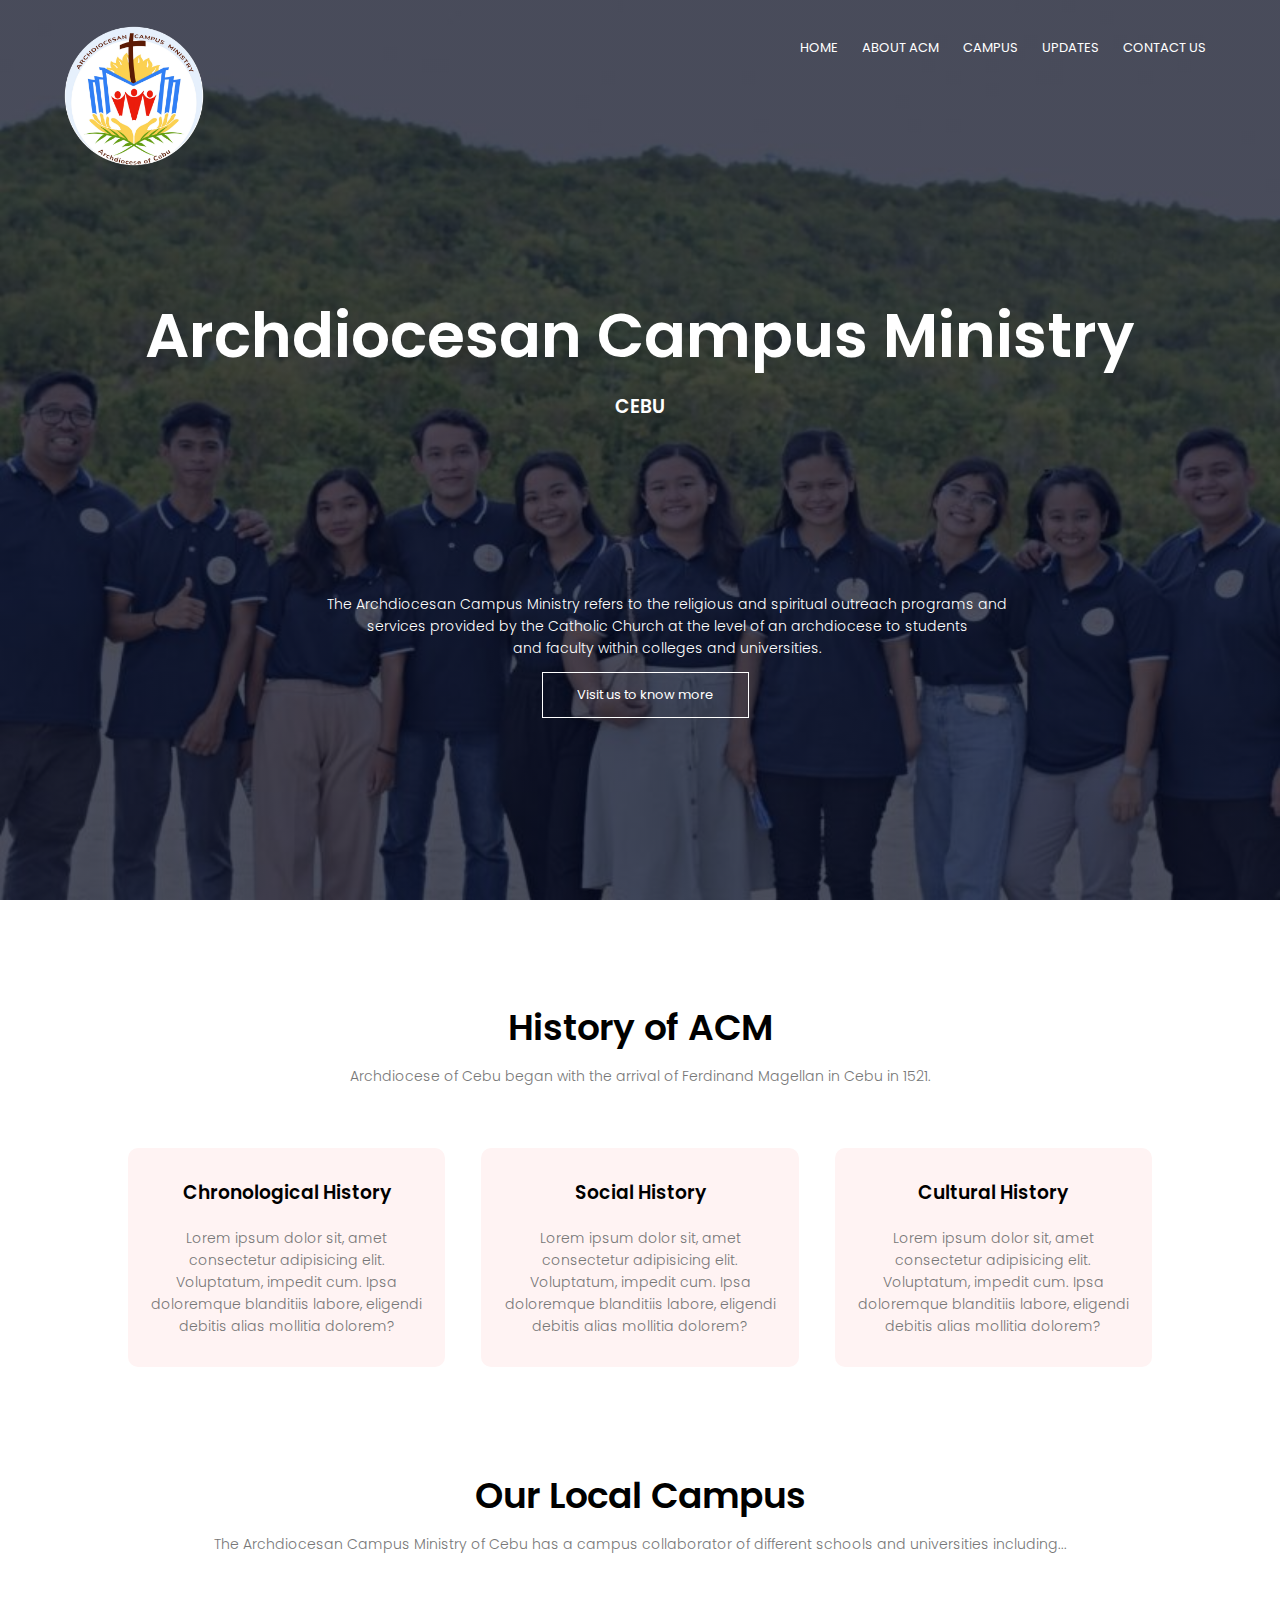
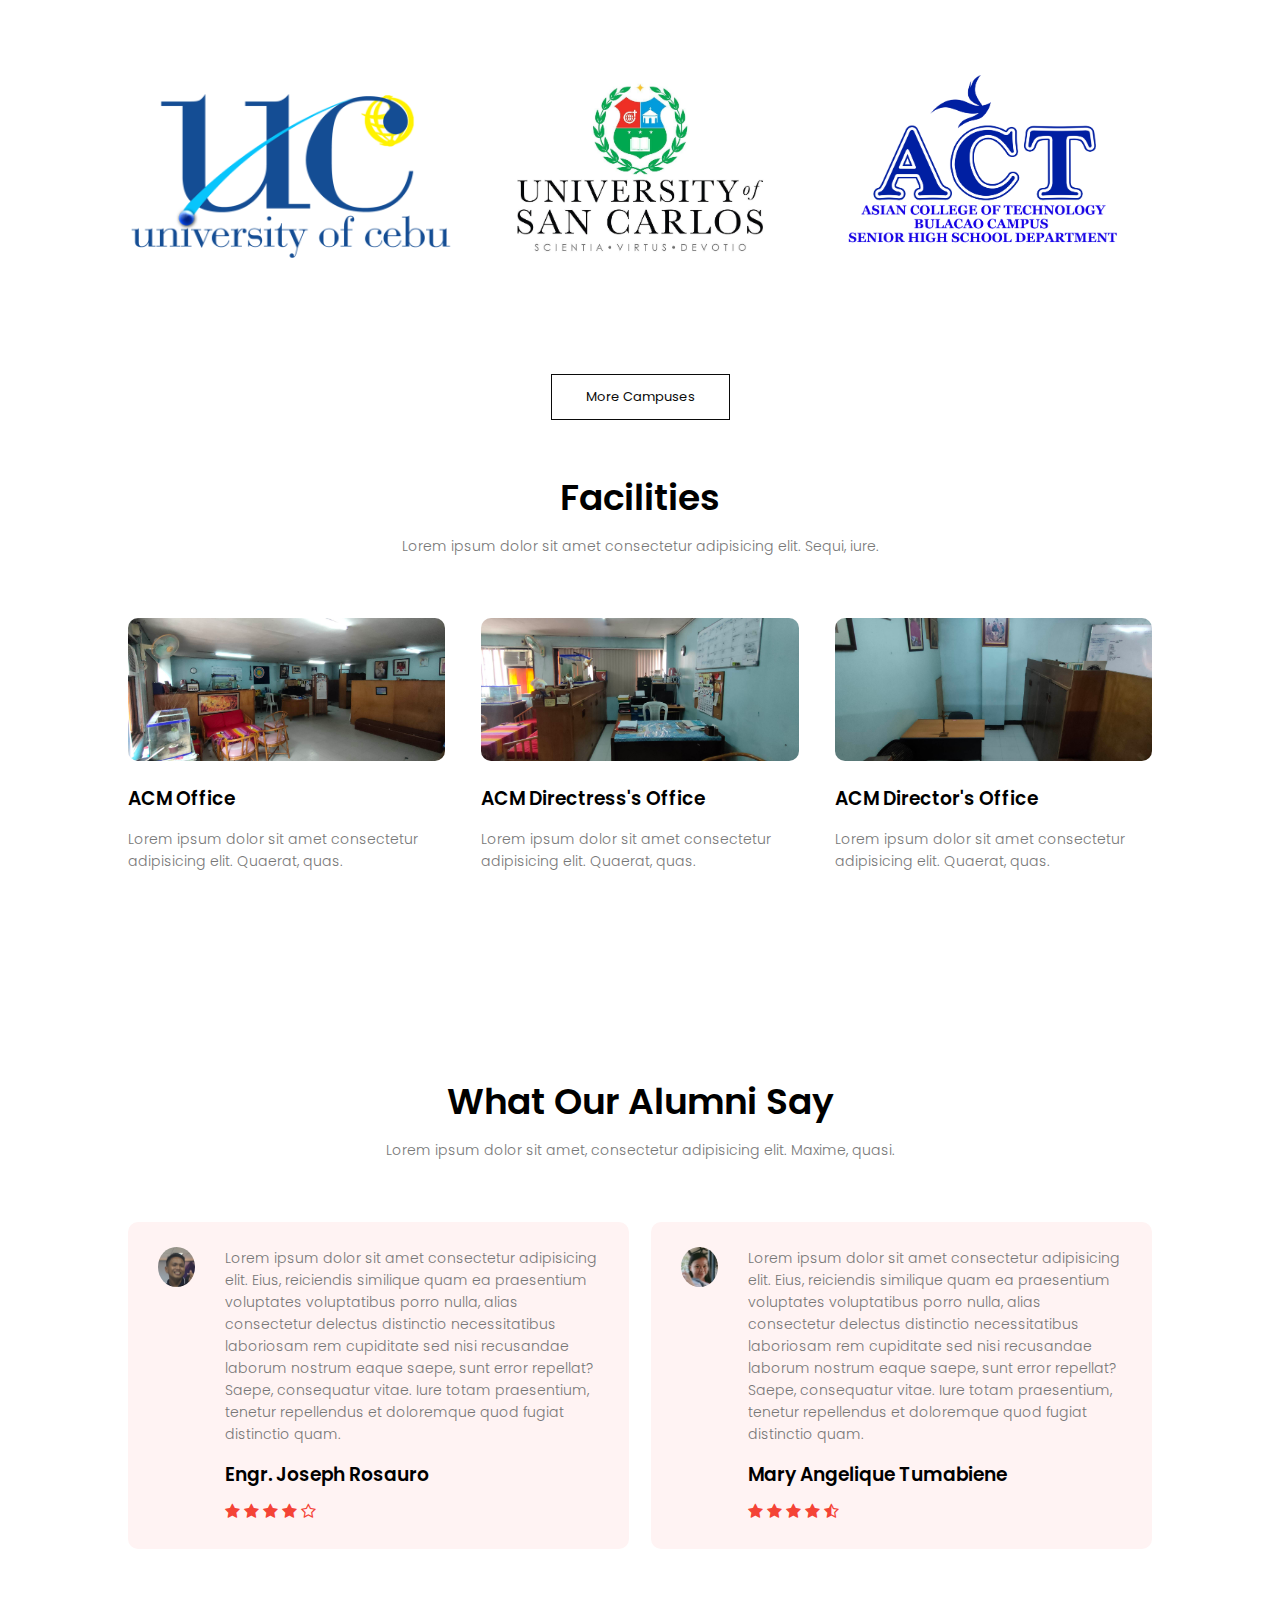
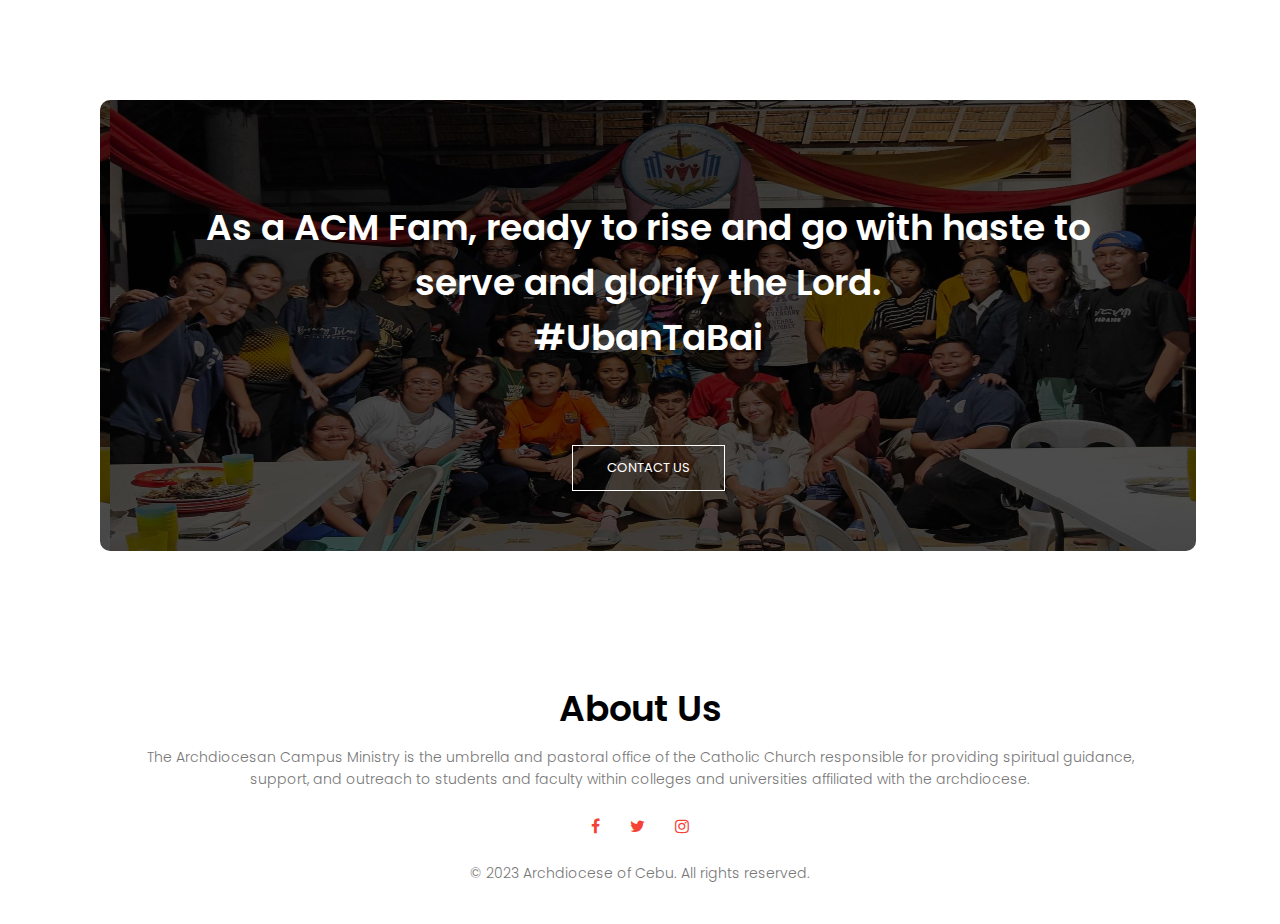
<file: index.html>
<!DOCTYPE html>
<html lang="en">
<head>
    <link rel="icon" href="images/s1.png" type="image/x-icon">
    <meta name="viewport" content="width=device-width, initial-scale=1.0">
    <title>Archdiocesan Campus Ministry</title>
    <link rel="stylesheet" href="style.css">
    <link rel="preconnect" href="https://fonts.gstatic.com">
    <link href="https://fonts.googleapis.com/css2?family=Poppins:wght@100;200;300;400;600;700&display=swap" rel="stylesheet">
    <link rel="stylesheet" href="https://stackpath.bootstrapcdn.com/font-awesome/4.7.0/css/font-awesome.min.css">
    <link rel="stylesheet" type="text/css" href="style.css">
</head>
<body>
    <section class="header">
       <nav>
        <a href="index.html"><img src="images/s1.png"></a>
        <div class="nav-links" id="navLinks">
            <i class="fa fa-times" onclick="hideMenu()"></i>
            <ul>
                <li><a href="index.html">HOME</a></li>
                <li><a href="about.html">ABOUT ACM</a></li>
                <li><a href="campus.html">CAMPUS</a></li>
                <li><a href="updates.html">UPDATES</a></li>
                <li><a href="contact.html">CONTACT US</a></li>
            </ul>
        </div>
        <i class="fa fa-bars" onclick="showMenu()"></i>
       </nav>
       <div class="text-box">
        <h1>Archdiocesan Campus Ministry</h1>
        <h3>CEBU</h3>
        <p>The Archdiocesan Campus Ministry refers to the religious and spiritual outreach programs and<br> services provided by the Catholic Church at the level of an archdiocese to students<br> and faculty within colleges and universities.</p>
        <a href="" class="hero-btn">Visit us to know more</a>
       </div>
    </section>
    <section class="history">
        <h1>History of ACM</h1>
        <p>Archdiocese of Cebu began with the arrival of Ferdinand Magellan in Cebu in 1521.</p>
        <div class="row">
            <div class="history-col">
                <h3>Chronological History</h3>
                <p>Lorem ipsum dolor sit, amet consectetur adipisicing elit. Voluptatum, impedit cum. Ipsa doloremque blanditiis labore, eligendi debitis alias mollitia dolorem?</p>
            </div>
            <div class="history-col">
                <h3>Social History</h3>
                <p>Lorem ipsum dolor sit, amet consectetur adipisicing elit. Voluptatum, impedit cum. Ipsa doloremque blanditiis labore, eligendi debitis alias mollitia dolorem?</p>
            </div>
            <div class="history-col">
                <h3>Cultural History</h3>
                <p>Lorem ipsum dolor sit, amet consectetur adipisicing elit. Voluptatum, impedit cum. Ipsa doloremque blanditiis labore, eligendi debitis alias mollitia dolorem?</p>
            </div>
        </div>
    </section>
    <section class="campus">
        <h1>Our Local Campus</h1>
        <p>The Archdiocesan Campus Ministry of Cebu has a campus collaborator    of different schools and universities including...</p>
        <div class="row">
            <div class="campus-col">
                <img src="images/s3.png">
                <div class="layer">
                    <h3>UC-Main</h3>
                </div>
            </div> 
            <div class="campus-col">
                <img src="images/s4.jpg">
                <div class="layer">
                    <h3>USC-Main</h3>
                </div>
            </div> 
            <div class="campus-col">
                <img src="images/s15.png">
                <div class="layer">
                    <h3>ACT-Bulacao</h3>
                </div>
            </div> 
        </div>
        <a href="" class="hero-btn2">More Campuses</a>
    </section>
    <selection>
    </selection>
    <section class="blog">
        <h1>Facilities</h1>
        <p>Lorem ipsum dolor sit amet consectetur adipisicing elit. Sequi, iure.</p>
    <div class="row">
        <div class="blog-col">
            <img src="images/s9.jpg">
            <h3>ACM Office</h3>
            <p>Lorem ipsum dolor sit amet consectetur adipisicing elit. Quaerat, quas.</p>
        </div>
        <div class="blog-col">
            <img src="images/s10.jpg">
            <h3>ACM Directress's Office</h3>
            <p>Lorem ipsum dolor sit amet consectetur adipisicing elit. Quaerat, quas.</p>
        </div>
        <div class="blog-col">
            <img src="images/s11.jpg">
            <h3>ACM Director's Office</h3>
            <p>Lorem ipsum dolor sit amet consectetur adipisicing elit. Quaerat, quas.</p>
        </div>
    </div>
    </section>
    <section class="testimonials">
        <h1>What Our Alumni Say</h1>
        <p>Lorem ipsum dolor sit amet, consectetur adipisicing elit. Maxime, quasi.</p>
        <div class="row">
            <div class="testimonial-col">
                <img src="images/s12.png">
                <div>
                    <p>Lorem ipsum dolor sit amet consectetur adipisicing elit. Eius, reiciendis similique quam ea praesentium voluptates voluptatibus porro nulla, alias consectetur delectus distinctio necessitatibus laboriosam rem cupiditate sed nisi recusandae laborum nostrum eaque saepe, sunt error repellat? Saepe, consequatur vitae. Iure totam praesentium, tenetur repellendus et doloremque quod fugiat distinctio quam.</p>
                    <h3>Engr. Joseph Rosauro</h3>
                    <i class="fa fa-star"></i>
                    <i class="fa fa-star"></i>
                    <i class="fa fa-star"></i>
                    <i class="fa fa-star"></i>
                    <i class="fa fa-star-o"></i>
                </div>
            </div>
            <div class="testimonial-col">
                <img src="images/s13.png">
                <div>
                    <p>Lorem ipsum dolor sit amet consectetur adipisicing elit. Eius, reiciendis similique quam ea praesentium voluptates voluptatibus porro nulla, alias consectetur delectus distinctio necessitatibus laboriosam rem cupiditate sed nisi recusandae laborum nostrum eaque saepe, sunt error repellat? Saepe, consequatur vitae. Iure totam praesentium, tenetur repellendus et doloremque quod fugiat distinctio quam.</p>
                    <h3>Mary Angelique Tumabiene</h3>
                    <i class="fa fa-star"></i>
                    <i class="fa fa-star"></i>
                    <i class="fa fa-star"></i>
                    <i class="fa fa-star"></i>
                    <i class="fa fa-star-half-o"></i>
                </div>
            </div>
        </div>
    </section>
    <section class="cta">
        <h1>As a ACM Fam, ready to rise and go with haste to<br> serve and glorify the Lord.<br> #UbanTaBai</h1>
        <a href="" class="hero-btn3">CONTACT US</a>
    </section>
    <section class="footer">
        <h1>About Us</h1>
        <p>The Archdiocesan Campus Ministry is the umbrella and pastoral office of the Catholic Church responsible for providing spiritual guidance,<br> support, and outreach to students and faculty within colleges and universities affiliated with the archdiocese.</p>
        <div class="icons">
            <i class="fa fa-facebook"></i>
            <i class="fa fa-twitter"></i>
            <i class="fa fa-instagram"></i>
        </div>
        <p>&copy; 2023 Archdiocese of Cebu. All rights reserved.</p>
    </section>
    <script>
        var navLinks = document.getElementById("navLinks");
        function showMenu(){
            navLinks.style.right = "0";
        }
        function hideMenu(){
            navLinks.style.right = "-200px";
        }
    </script>
    </body>
</html>
</file>
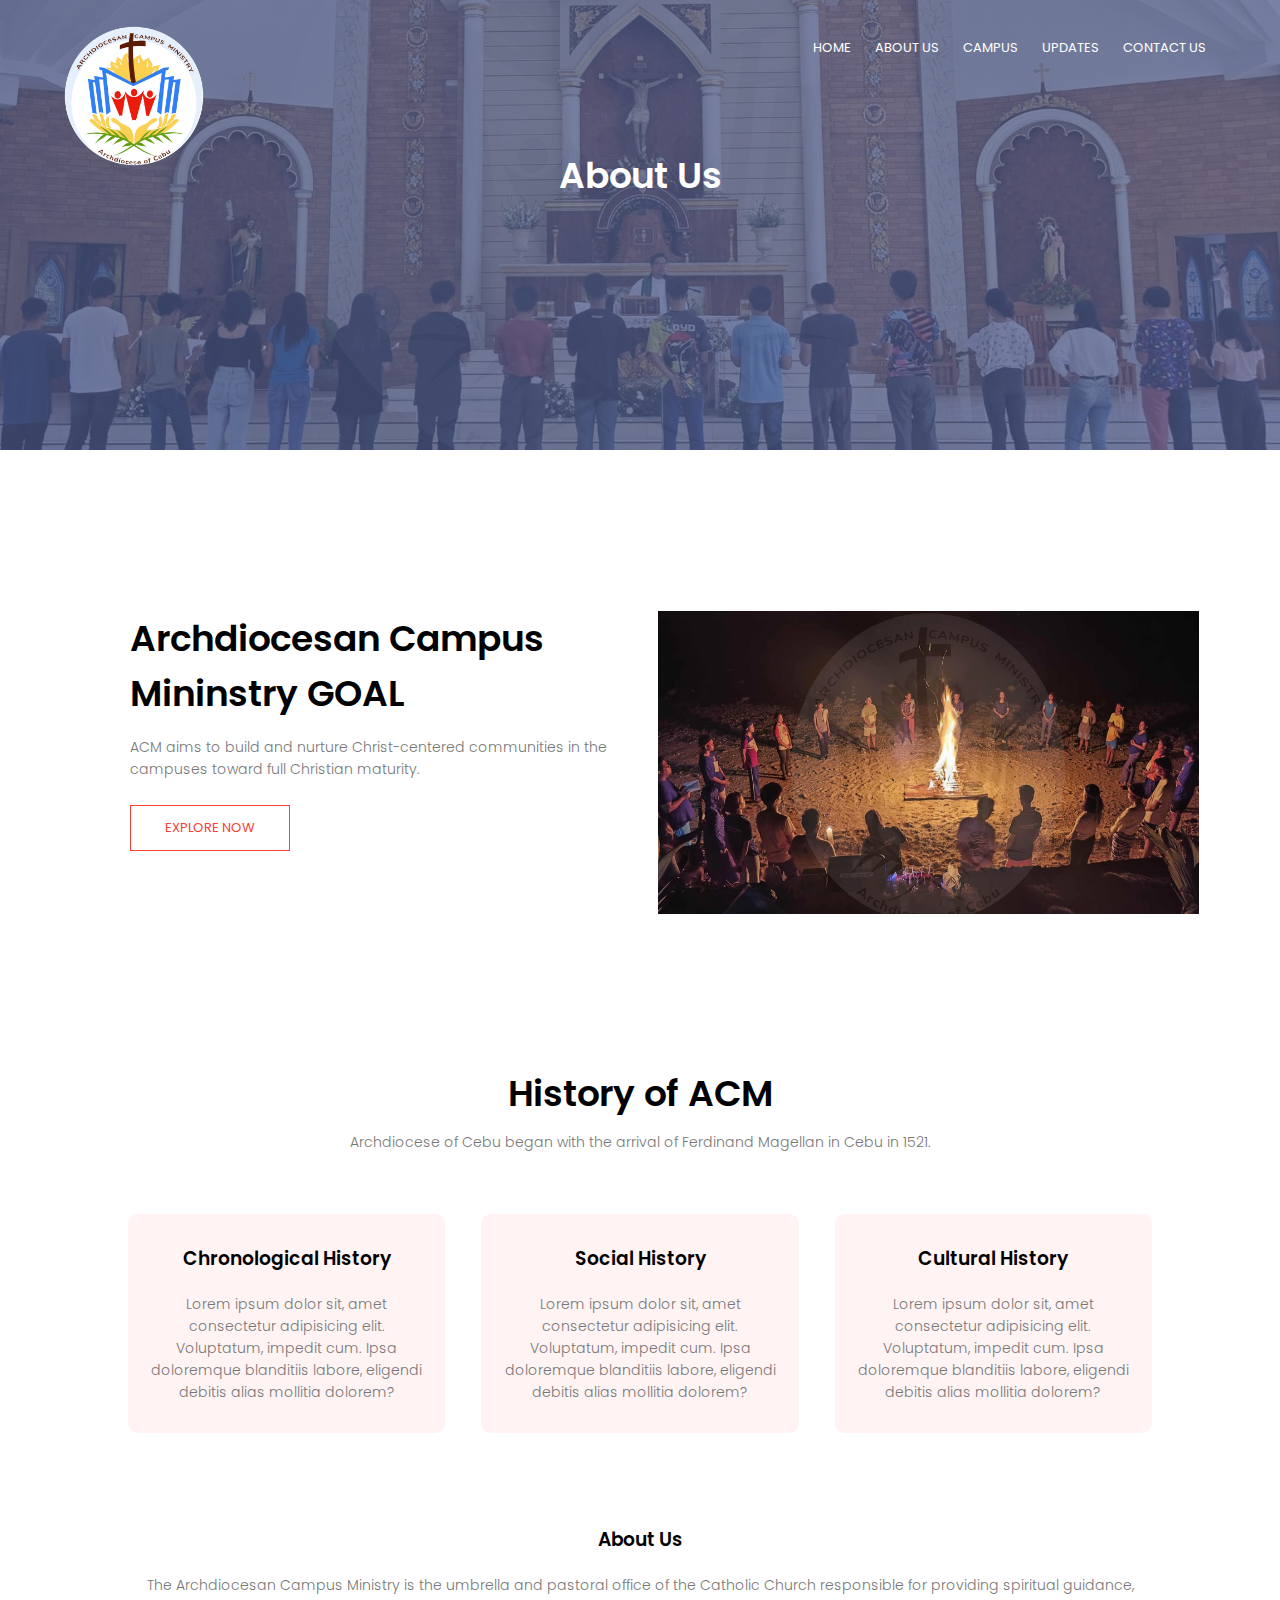
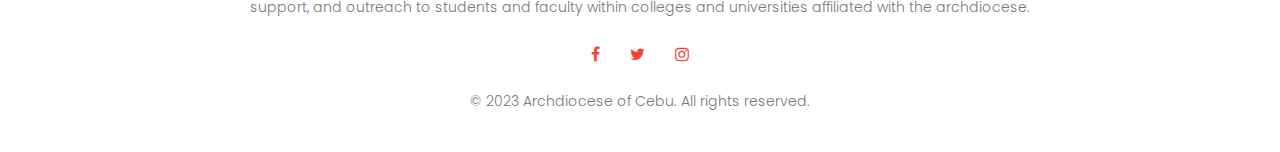
<file: about.html>
<!DOCTYPE html>
<html lang="en">
<head>
    <link rel="icon" href="images/s1.png" type="image/x-icon">
    <meta name="viewport" content="width=device-width, initial-scale=1.0">
    <title>Archdiocesan Campus Ministry</title>
    <link rel="stylesheet" href="style.css">
    <link rel="preconnect" href="https://fonts.gstatic.com">
    <link href="https://fonts.googleapis.com/css2?family=Poppins:wght@100;200;300;400;600;700&display=swap" rel="stylesheet">
    <link rel="stylesheet" href="https://stackpath.bootstrapcdn.com/font-awesome/4.7.0/css/font-awesome.min.css">
    <link rel="stylesheet" type="text/css" href="style.css">
</head>
<body>
    <section class="sub-header">
       <nav>
        <a href="index.html"><img src="images/s1.png"></a>
        <div class="nav-links" id="navLinks">
            <i class="fa fa-times" onclick="hideMenu()"></i>
            <ul>
                <li><a href="index.html">HOME</a></li>
                <li><a href="about.html">ABOUT US</a></li>
                <li><a href="campus.html">CAMPUS</a></li>
                <li><a href="updates.html">UPDATES</a></li>
                <li><a href="contact.html">CONTACT US</a></li>
            </ul>
        </div>
        <i class="fa fa-bars" onclick="showMenu()"></i>
       </nav>
       <h1>About Us</h1>
    </section>
    <!------ About us Content ------>
    <section class="about-us">
        <div class="row">
            <div class="about-col">
                <h1>Archdiocesan Campus Mininstry GOAL</h1>
                <p>ACM aims to build and nurture Christ-centered communities in the campuses toward full Christian maturity.</p>
                <a href="" class="hero-btn4 red-btn">EXPLORE NOW</a>
            </div>
            <div class="about-col">
                <img src="images/s18.jpg">
            </div>
        </div>

    </section>
    <section class="history">
        <h1>History of ACM</h1>
        <p>Archdiocese of Cebu began with the arrival of Ferdinand Magellan in Cebu in 1521.</p>
        <div class="row">
            <div class="history-col">
                <h3>Chronological History</h3>
                <p>Lorem ipsum dolor sit, amet consectetur adipisicing elit. Voluptatum, impedit cum. Ipsa doloremque blanditiis labore, eligendi debitis alias mollitia dolorem?</p>
            </div>
            <div class="history-col">
                <h3>Social History</h3>
                <p>Lorem ipsum dolor sit, amet consectetur adipisicing elit. Voluptatum, impedit cum. Ipsa doloremque blanditiis labore, eligendi debitis alias mollitia dolorem?</p>
            </div>
            <div class="history-col">
                <h3>Cultural History</h3>
                <p>Lorem ipsum dolor sit, amet consectetur adipisicing elit. Voluptatum, impedit cum. Ipsa doloremque blanditiis labore, eligendi debitis alias mollitia dolorem?</p>
            </div>
        </div>
    </section>
    <section class="footer">
        <h3>About Us</h3>
        <p>The Archdiocesan Campus Ministry is the umbrella and pastoral office of the Catholic Church responsible for providing spiritual guidance,<br> support, and outreach to students and faculty within colleges and universities affiliated with the archdiocese.</p>
        <div class="icons">
            <i class="fa fa-facebook"></i>
            <i class="fa fa-twitter"></i>
            <i class="fa fa-instagram"></i>
        </div>
        <p>&copy; 2023 Archdiocese of Cebu. All rights reserved.</p>
    </section>
    <script>
        var navLinks = document.getElementById("navLinks");
        function showMenu(){
            navLinks.style.right = "0";
        }
        function hideMenu(){
            navLinks.style.right = "-200px";
        }
    </script>
    </body>
</html>
</file>
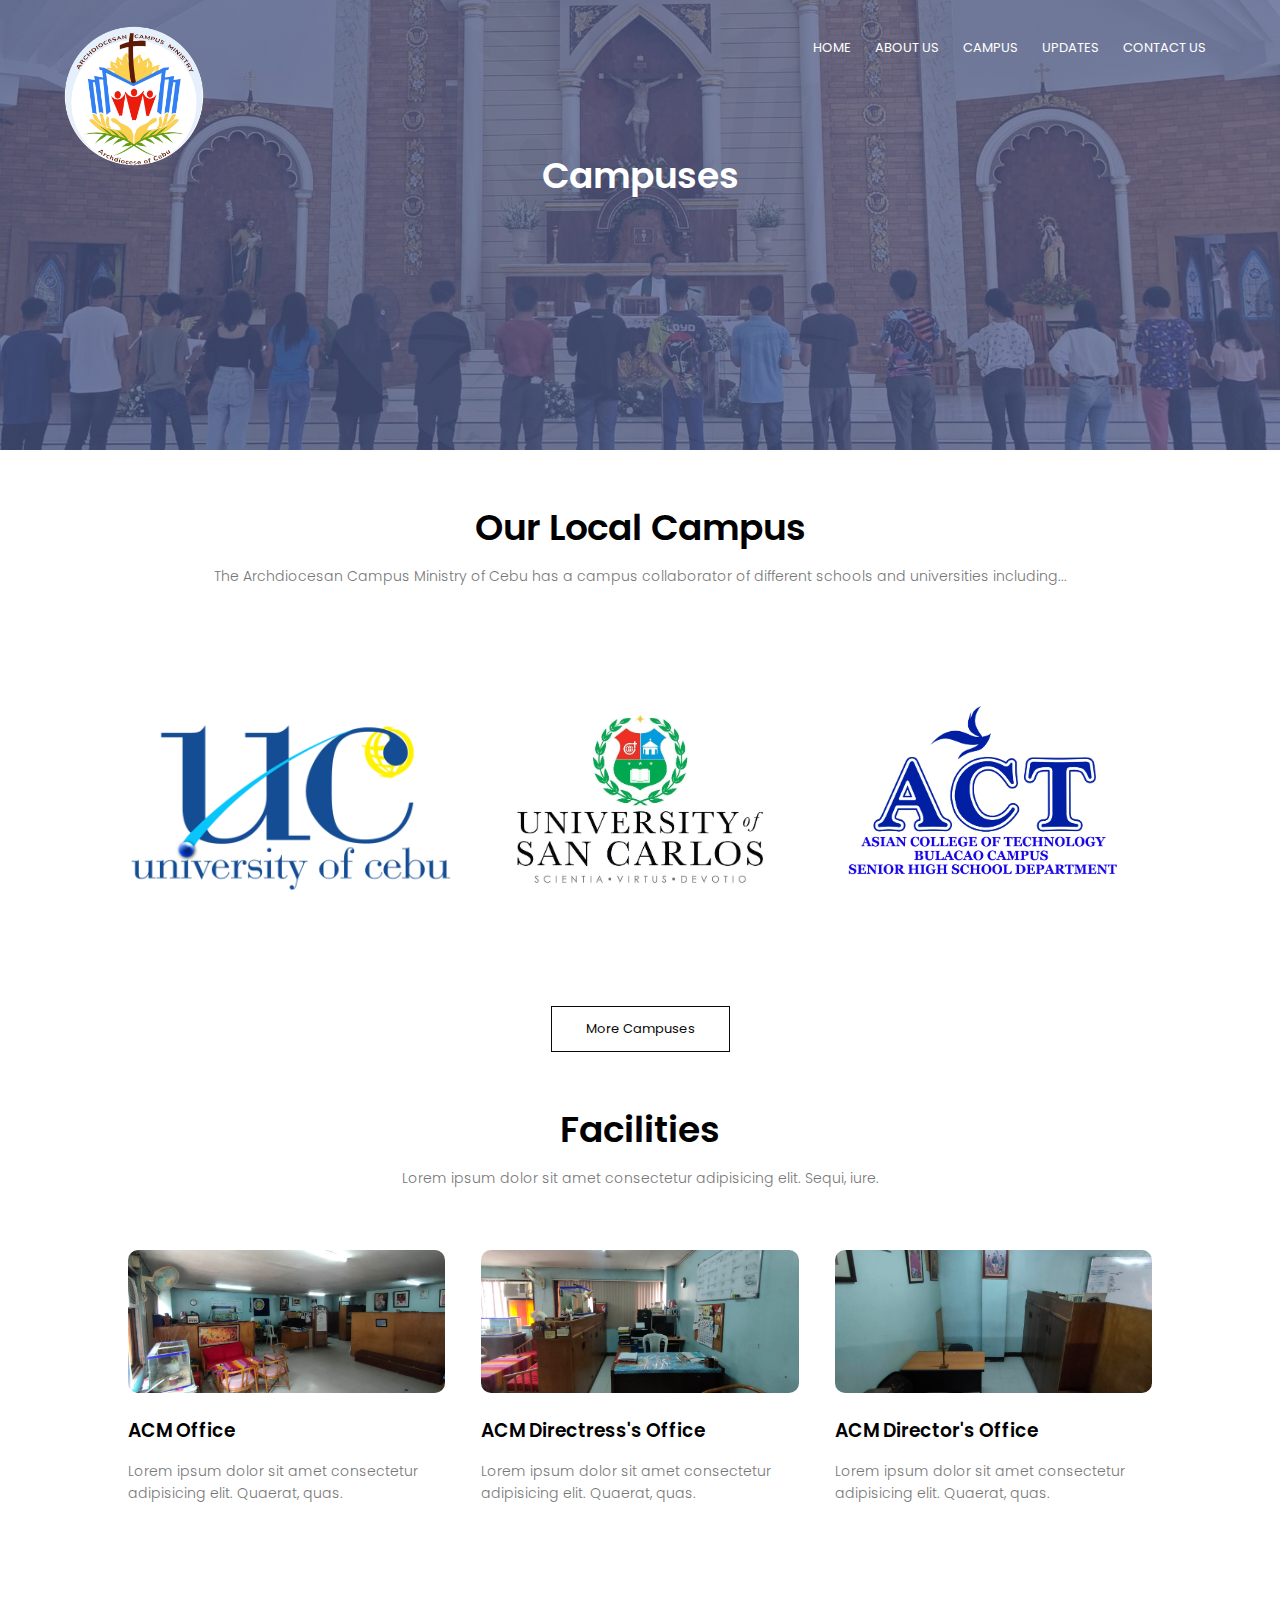
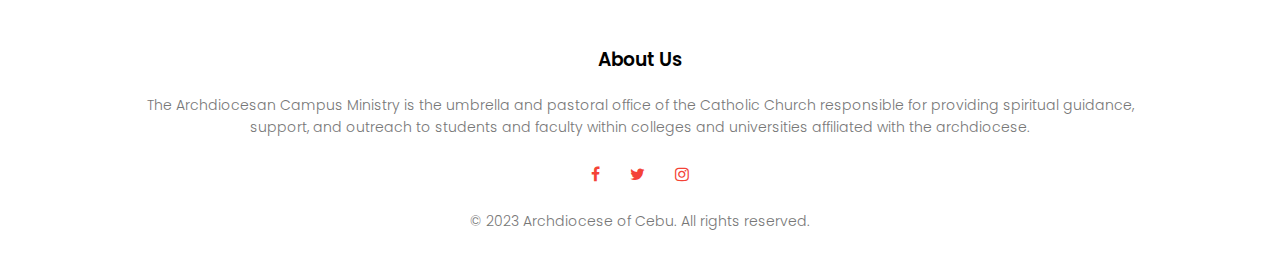
<file: campus.html>
<!DOCTYPE html>
<html lang="en">
<head>
    <link rel="icon" href="images/s1.png" type="image/x-icon">
    <meta name="viewport" content="width=device-width, initial-scale=1.0">
    <title>Archdiocesan Campus Ministry</title>
    <link rel="stylesheet" href="style.css">
    <link rel="preconnect" href="https://fonts.gstatic.com">
    <link href="https://fonts.googleapis.com/css2?family=Poppins:wght@100;200;300;400;600;700&display=swap" rel="stylesheet">
    <link rel="stylesheet" href="https://stackpath.bootstrapcdn.com/font-awesome/4.7.0/css/font-awesome.min.css">
    <link rel="stylesheet" type="text/css" href="style.css">
</head>
<body>
    <section class="sub-header">
       <nav>
        <a href="index.html"><img src="images/s1.png"></a>
        <div class="nav-links" id="navLinks">
            <i class="fa fa-times" onclick="hideMenu()"></i>
            <ul>
                <li><a href="index.html">HOME</a></li>
                <li><a href="about.html">ABOUT US</a></li>
                <li><a href="campus.html">CAMPUS</a></li>
                <li><a href="updates.html">UPDATES</a></li>
                <li><a href="contact.html">CONTACT US</a></li>
            </ul>
        </div>
        <i class="fa fa-bars" onclick="showMenu()"></i>
       </nav>
       <h1>Campuses</h1>
    </section>
    <!------ Campus Content ------>  
    <section class="campus">
        <h1>Our Local Campus</h1>
        <p>The Archdiocesan Campus Ministry of Cebu has a campus collaborator    of different schools and universities including...</p>
        <div class="row">
            <div class="campus-col">
                <img src="images/s3.png">
                <div class="layer">
                    <h3>UC-Main</h3>
                </div>
            </div> 
            <div class="campus-col">
                <img src="images/s4.jpg">
                <div class="layer">
                    <h3>USC-Main</h3>
                </div>
            </div> 
            <div class="campus-col">
                <img src="images/s15.png">
                <div class="layer">
                    <h3>ACT-Bulacao</h3>
                </div>
            </div> 
        </div>
        <a href="" class="hero-btn2">More Campuses</a>
    </section>
    <section class="blog">
        <h1>Facilities</h1>
        <p>Lorem ipsum dolor sit amet consectetur adipisicing elit. Sequi, iure.</p>
    <div class="row">
        <div class="blog-col">
            <img src="images/s9.jpg">
            <h3>ACM Office</h3>
            <p>Lorem ipsum dolor sit amet consectetur adipisicing elit. Quaerat, quas.</p>
        </div>
        <div class="blog-col">
            <img src="images/s10.jpg">
            <h3>ACM Directress's Office</h3>
            <p>Lorem ipsum dolor sit amet consectetur adipisicing elit. Quaerat, quas.</p>
        </div>
        <div class="blog-col">
            <img src="images/s11.jpg">
            <h3>ACM Director's Office</h3>
            <p>Lorem ipsum dolor sit amet consectetur adipisicing elit. Quaerat, quas.</p>
        </div>
    </div>
    </section>
    <!------ footer ------>
    <section class="footer">
        <h3>About Us</h3>
        <p>The Archdiocesan Campus Ministry is the umbrella and pastoral office of the Catholic Church responsible for providing spiritual guidance,<br> support, and outreach to students and faculty within colleges and universities affiliated with the archdiocese.</p>
        <div class="icons">
            <i class="fa fa-facebook"></i>
            <i class="fa fa-twitter"></i>
            <i class="fa fa-instagram"></i>
        </div>
        <p>&copy; 2023 Archdiocese of Cebu. All rights reserved.</p>
    </section>
    <script>
        var navLinks = document.getElementById("navLinks");
        function showMenu(){
            navLinks.style.right = "0";
        }
        function hideMenu(){
            navLinks.style.right = "-200px";
        }
    </script>
    </body>
</html>
</file>
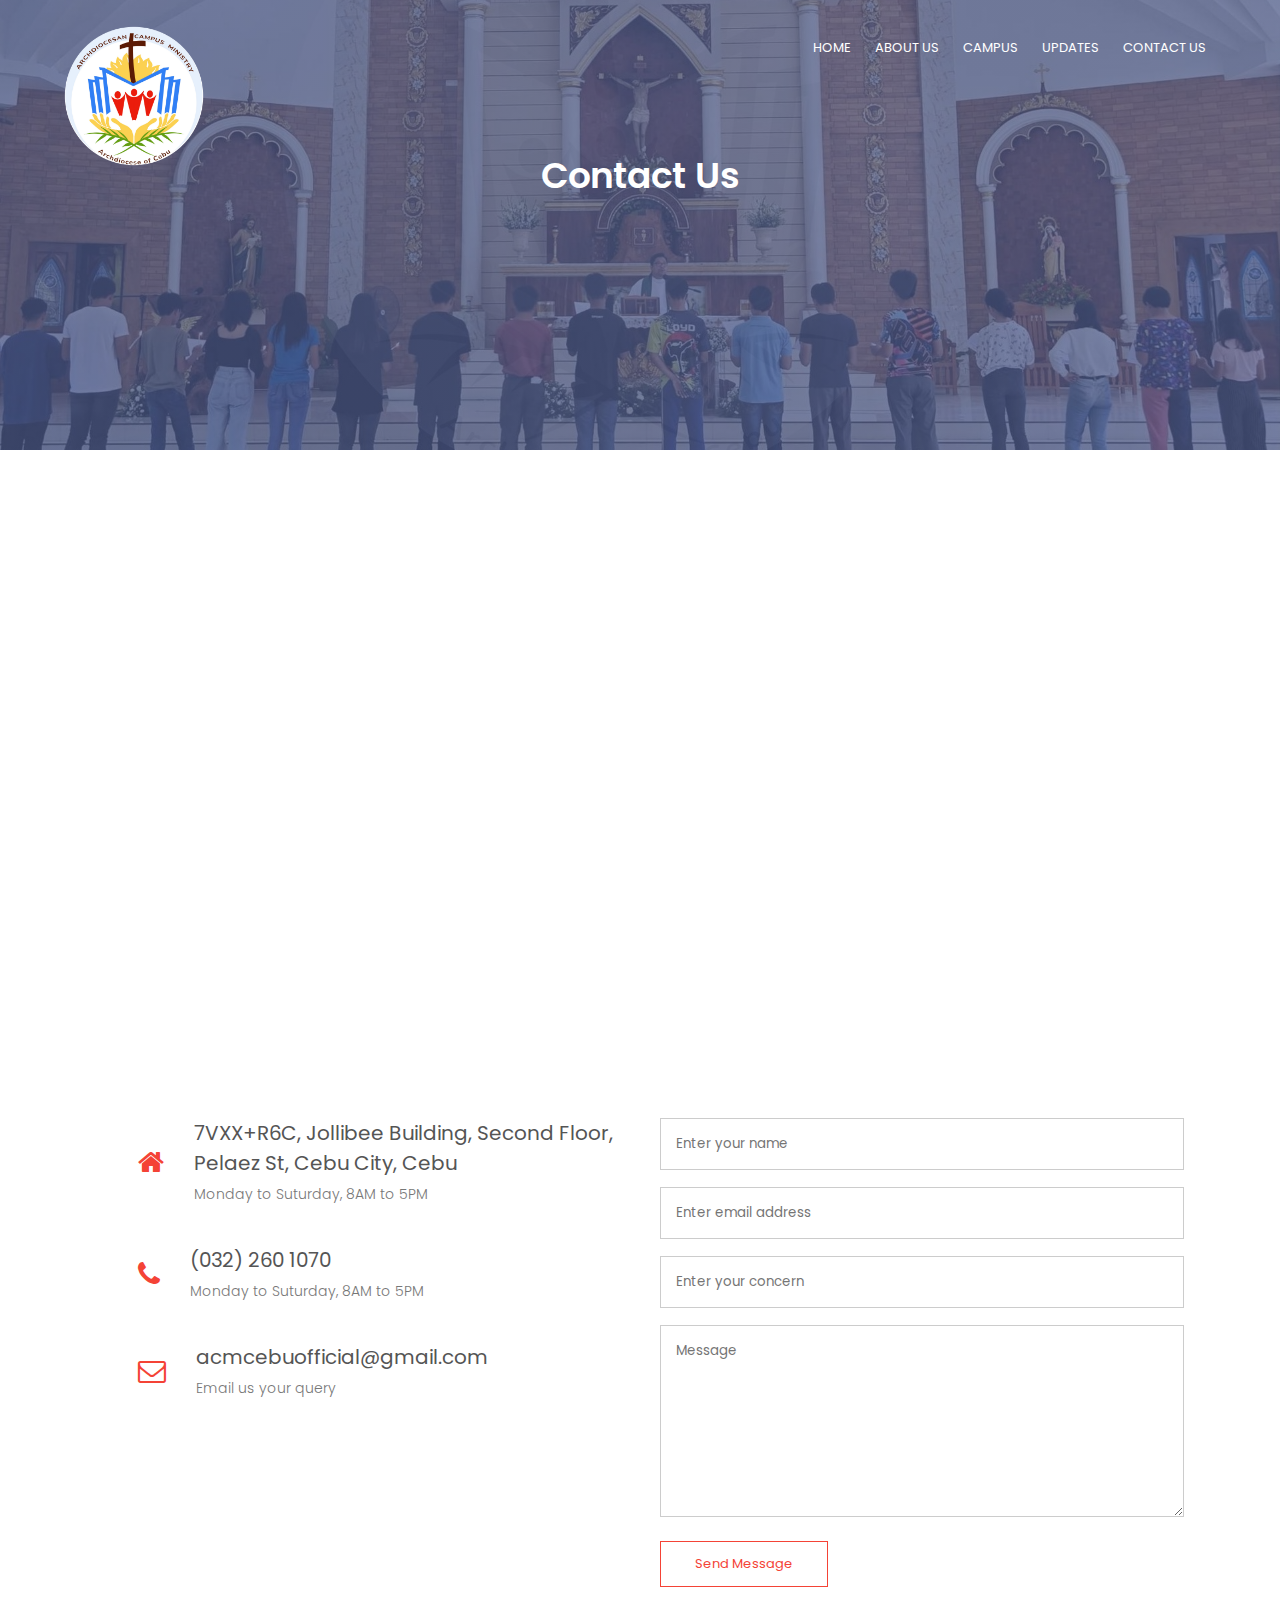
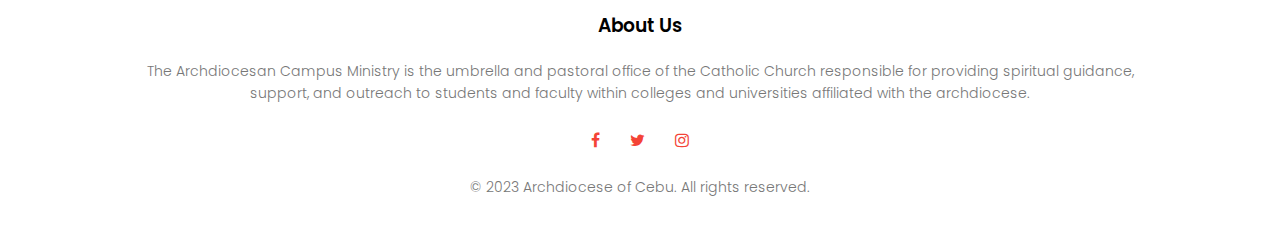
<file: contact.html>
<!DOCTYPE html>
<html lang="en">
<head>
    <link rel="icon" href="images/s1.png" type="image/x-icon">
    <meta name="viewport" content="width=device-width, initial-scale=1.0">
    <title>Archdiocesan Campus Ministry</title>
    <link rel="stylesheet" href="style.css">
    <link rel="preconnect" href="https://fonts.gstatic.com">
    <link href="https://fonts.googleapis.com/css2?family=Poppins:wght@100;200;300;400;600;700&display=swap" rel="stylesheet">
    <link rel="stylesheet" href="https://stackpath.bootstrapcdn.com/font-awesome/4.7.0/css/font-awesome.min.css">
    <link rel="stylesheet" type="text/css" href="style.css">
</head>
<body>
    <section class="sub-header">
       <nav>
        <a href="index.html"><img src="images/s1.png"></a>
        <div class="nav-links" id="navLinks">
            <i class="fa fa-times" onclick="hideMenu()"></i>
            <ul>
                <li><a href="index.html">HOME</a></li>
                <li><a href="about.html">ABOUT US</a></li>
                <li><a href="campus.html">CAMPUS</a></li>
                <li><a href="updates.html">UPDATES</a></li>
                <li><a href="contact.html">CONTACT US</a></li>
            </ul>
        </div>
        <i class="fa fa-bars" onclick="showMenu()"></i>
       </nav>
       <h1>Contact Us</h1>
    </section>
    <!------ contact us Content ------>
    <section class="location">
        <iframe src="https://www.google.com/maps/embed?pb=!1m18!1m12!1m3!1d981.3819953720727!2d123.89686674834708!3d10.29956371745446!2m3!1f0!2f0!3f0!3m2!1i1024!2i768!4f13.1!3m3!1m2!1s0x33a999583efb0941%3A0x114e9260038f9f9!2sArchdiocesan%20Campus%20Ministry!5e0!3m2!1sen!2sph!4v1693545980457!5m2!1sen!2sph" width="600" height="450" style="border:0;" allowfullscreen="" loading="lazy" referrerpolicy="no-referrer-when-downgrade"></iframe>
    </section>
    <section class="contact-us">
        <div class="row">
            <div class="contact-col">
                <div>
                    <i class="fa fa-home"></i>
                    <span>
                        <h5>7VXX+R6C, Jollibee Building, Second Floor, Pelaez St, Cebu City, Cebu</h5>
                        <p>Monday to Suturday, 8AM to 5PM</p>
                    </span>
                </div>
                <div>
                    <i class="fa fa-phone"></i>
                    <span>
                        <h5>(032) 260 1070</h5>
                        <p>Monday to Suturday, 8AM to 5PM</p>
                    </span>
                </div>
                <div>
                    <i class="fa fa-envelope-o"></i>
                    <span>
                        <h5>acmcebuofficial@gmail.com</h5>
                        <p>Email us your query</p>
                    </span>
                </div>
            </div>
            <div class="contact-col">
                <form action="form-handler.php" method="post">
                    <input type="text" name="name" placeholder="Enter your name" required>
                    <input type="email" name="email" placeholder="Enter email address" required>
                    <input type="text" name="concern" placeholder="Enter your concern" required>
                    <textarea rows="8" name="message" placeholder="Message" required></textarea>
                    <button type="submit" class="hero-btn6 red-btn2">Send Message</button>
                </form>

            </div>
        </div>

    </section>
    <section class="footer">
        <h3>About Us</h3>
        <p>The Archdiocesan Campus Ministry is the umbrella and pastoral office of the Catholic Church responsible for providing spiritual guidance,<br> support, and outreach to students and faculty within colleges and universities affiliated with the archdiocese.</p>
        <div class="icons">
            <i class="fa fa-facebook"></i>
            <i class="fa fa-twitter"></i>
            <i class="fa fa-instagram"></i>
        </div>
        <p>&copy; 2023 Archdiocese of Cebu. All rights reserved.</p>
    </section>
    <script>
        var navLinks = document.getElementById("navLinks");
        function showMenu(){
            navLinks.style.right = "0";
        }
        function hideMenu(){
            navLinks.style.right = "-200px";
        }
    </script>
    </body>
</html>
</file>
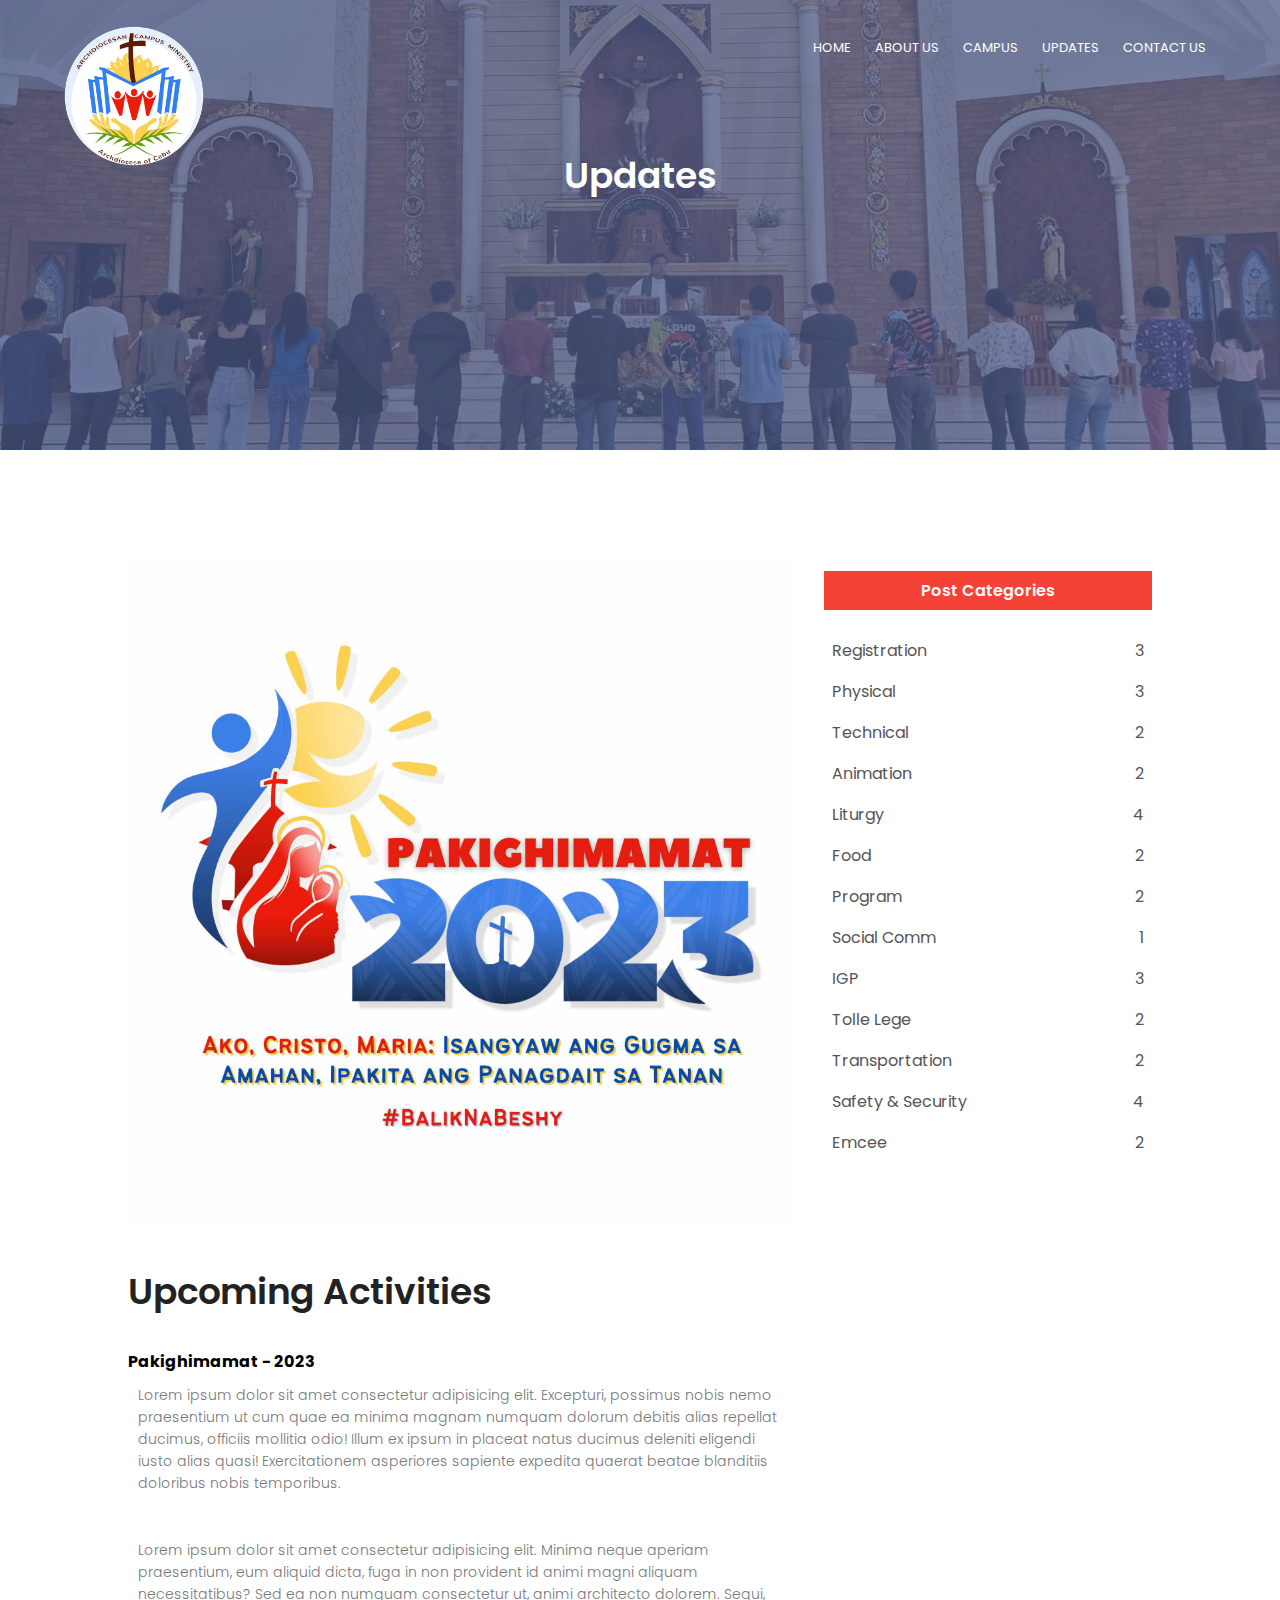
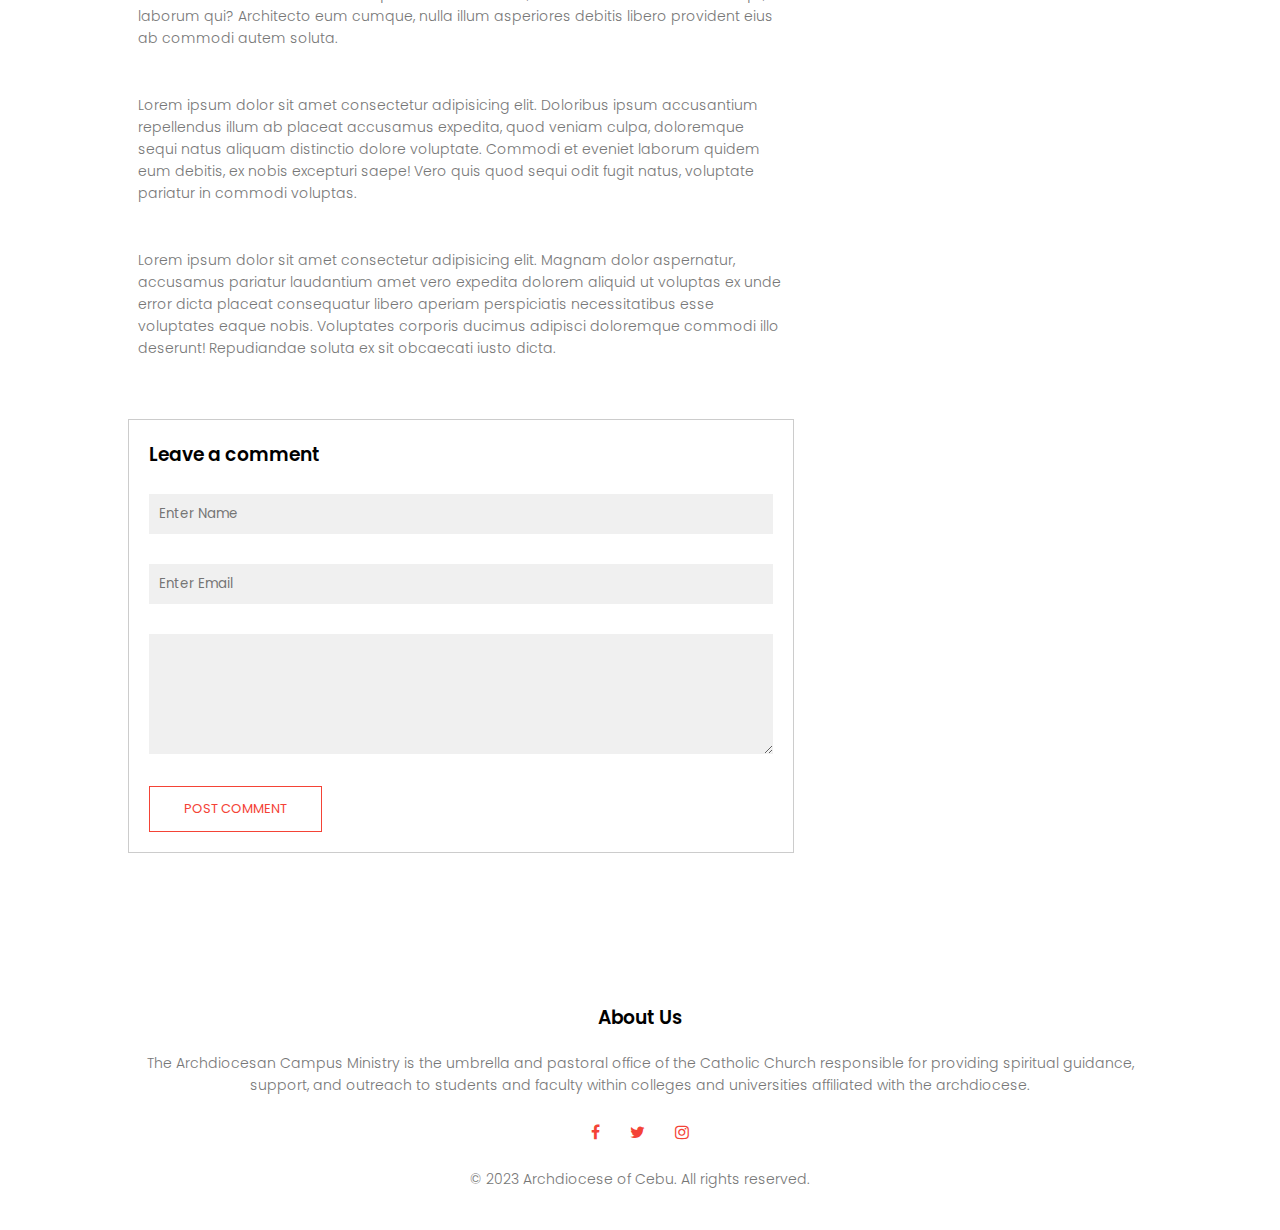
<file: updates.html>
<!DOCTYPE html>
<html lang="en">
<head>
    <link rel="icon" href="images/s1.png" type="image/x-icon">
    <meta name="viewport" content="width=device-width, initial-scale=1.0">
    <title>Archdiocesan Campus Ministry</title>
    <link rel="stylesheet" href="style.css">
    <link rel="preconnect" href="https://fonts.gstatic.com">
    <link href="https://fonts.googleapis.com/css2?family=Poppins:wght@100;200;300;400;600;700&display=swap" rel="stylesheet">
    <link rel="stylesheet" href="https://stackpath.bootstrapcdn.com/font-awesome/4.7.0/css/font-awesome.min.css">
    <link rel="stylesheet" type="text/css" href="style.css">
</head>
<body>
    <section class="sub-header">
       <nav>
        <a href="index.html"><img src="images/s1.png"></a>
        <div class="nav-links" id="navLinks">
            <i class="fa fa-times" onclick="hideMenu()"></i>
            <ul>
                <li><a href="index.html">HOME</a></li>
                <li><a href="about.html">ABOUT US</a></li>
                <li><a href="campus.html">CAMPUS</a></li>
                <li><a href="updates.html">UPDATES</a></li>
                <li><a href="contact.html">CONTACT US</a></li>
            </ul>
        </div>
        <i class="fa fa-bars" onclick="showMenu()"></i>
       </nav>
       <h1>Updates</h1>
    </section>
    <!------ Updates Content ------>
    <section class="updates-content">
        <div class="row">
            <div class="update-left">
                <img src="images/s19.jpg">
                <h1>Upcoming Activities</h1>
                <h4>Pakighimamat - 2023</h4>
                <p>Lorem ipsum dolor sit amet consectetur adipisicing elit. Excepturi, possimus nobis nemo praesentium ut cum quae ea minima magnam numquam dolorum debitis alias repellat ducimus, officiis mollitia odio! Illum ex ipsum in placeat natus ducimus deleniti eligendi iusto alias quasi! Exercitationem asperiores sapiente expedita quaerat beatae blanditiis doloribus nobis temporibus.</p>
                <br>
                <p>Lorem ipsum dolor sit amet consectetur adipisicing elit. Minima neque aperiam praesentium, eum aliquid dicta, fuga in non provident id animi magni aliquam necessitatibus? Sed ea non numquam consectetur ut, animi architecto dolorem. Sequi, laborum qui? Architecto eum cumque, nulla illum asperiores debitis libero provident eius ab commodi autem soluta.</p>
                <br>
                <p>Lorem ipsum dolor sit amet consectetur adipisicing elit. Doloribus ipsum accusantium repellendus illum ab placeat accusamus expedita, quod veniam culpa, doloremque sequi natus aliquam distinctio dolore voluptate. Commodi et eveniet laborum quidem eum debitis, ex nobis excepturi saepe! Vero quis quod sequi odit fugit natus, voluptate pariatur in commodi voluptas.</p>
                <br>
                <p>Lorem ipsum dolor sit amet consectetur adipisicing elit. Magnam dolor aspernatur, accusamus pariatur laudantium amet vero expedita dolorem aliquid ut voluptas ex unde error dicta placeat consequatur libero aperiam perspiciatis necessitatibus esse voluptates eaque nobis. Voluptates corporis ducimus adipisci doloremque commodi illo deserunt! Repudiandae soluta ex sit obcaecati iusto dicta.</p>
                <div class="comment-box">
                    <h3>Leave a comment</h3>
                    <form class="comment-form">
                        <input type="text" placeholder="Enter Name">
                        <input type="email" placeholder="Enter Email">
                        <textarea rows="5" placeholder="Your comment">
                        </textarea>
                        <button type="submit" class="hero-btn5 red-btn1">POST COMMENT</button>
                    </form>
                </div>
            </div>
            <div class="updates-right">
                <h3>Post Categories</h3>
                <div>
                    <span>Registration</span>
                    <span>3</span>
                </div>
                <div>
                    <span>Physical</span>
                    <span>3</span>
                </div>
                <div>
                    <span>Technical</span>
                    <span>2</span>
                </div>
                <div>
                    <span>Animation</span>
                    <span>2</span>
                </div>
                <div>
                    <span>Liturgy</span>
                    <span>4</span>
                </div>
                <div>
                    <span>Food</span>
                    <span>2</span>
                </div>
                <div>
                    <span>Program</span>
                    <span>2</span>
                </div>
                <div>
                    <span>Social Comm</span>
                    <span>1</span>
                </div>
                <div>
                    <span>IGP</span>
                    <span>3</span>
                </div>
                <div>
                    <span>Tolle Lege</span>
                    <span>2</span>
                </div>
                <div>
                    <span>Transportation</span>
                    <span>2</span>
                </div>
                <div>
                    <span>Safety & Security</span>
                    <span>4</span>
                </div>
                <div>
                    <span>Emcee</span>
                    <span>2</span>
                </div>
            </div>
        </div>
    </section>
    <!------ footer ------>
    <section class="footer">
        <h3>About Us</h3>
        <p>The Archdiocesan Campus Ministry is the umbrella and pastoral office of the Catholic Church responsible for providing spiritual guidance,<br> support, and outreach to students and faculty within colleges and universities affiliated with the archdiocese.</p>
        <div class="icons">
            <i class="fa fa-facebook"></i>
            <i class="fa fa-twitter"></i>
            <i class="fa fa-instagram"></i>
        </div>
        <p>&copy; 2023 Archdiocese of Cebu. All rights reserved.</p>
    </section>
    <script>
        var navLinks = document.getElementById("navLinks");
        function showMenu(){
            navLinks.style.right = "0";
        }
        function hideMenu(){
            navLinks.style.right = "-200px";
        }
    </script>
    </body>
</html>
</file>
<file: style.css>
*{
    margin: 0;
    padding: 0;
    font-family: 'Poppins', sans-serif;
}
.header{
    min-height: 100vh;
    width: 100%;
    background-image: linear-gradient(rgba(4,9,30,0.7),rgba(4,9,30,0.7)),url(images/s2.jpg);
    background-position: center;
    background-size: 100% 100%;
    position: relative;
}
nav{
    display: flex;
    padding: 2% 5%;
    justify-content: space-between;
    align-items: top;
}
nav img{
    width: 140px;
}
.nav-links{
    flex: 1;
    text-align: right;
}
.nav-links ul li{
    list-style: none;
    display: inline-block;
    padding: 8px 10px;
    position: relative;
    text-align: center;
}
.nav-links ul li a{
    color:#fff ;
    text-decoration: none;
    font-size: 13px;
}
.nav-links ul li::after{
    content: '';
    width: 0%;
    height: 1px;
    background: #f44336;
    display: block;
    margin: auto;
    transition: 0.5s;
}
.nav-links ul li:hover::after{
    width: 100%;
}
.text-box{
    width: 90%;
    color: #fff;
    position: absolute;
    top: 40%;
    left: 50%;
    transform: translate(-50%, -50%);
    text-align: center;
}
.text-box h1{
    font-size: 62px;
}
.text-box p{
    margin: 10px 0 40px;
    font-size: 14px;
    color: #fff;
    position: absolute;
    top: 200%;
    left: 22%;
}
.hero-btn{
    display: inline-block;
    text-decoration: none;
    color: #fff;
    border: 1px solid #fff;
    padding: 12px 34px;
    font-size: 13px;
    background: transparent;
    cursor: pointer;
    position: absolute;
    top: 270%;
    left: 41.5%;
}
.hero-btn:hover{
    border: 1px solid #f44336;
    background: #f44336;
    transition: 1s;
}
@media (max-width: 700px){
    .text-box p{
        margin-top: 6%;
        position: absolute;
        left: 0%;
        top: 170%;
    }
    .hero-btn{
        left: 30%;
        top: 400%;
        position: absolute;
    }
}
nav .fa{
    display: none;
}
@media(max-width: 700px){
    .text-box h1{
        font-size: 20px;
    }
    .nav-links ul li{
        display: block;
    }
    .nav-links{
        position: fixed;
        background: #f44336; 
        height: 100vh;
        width: 150px;
        top: 0;
        right: -200px;
        text-align: left;
        z-index: 2;
        transition: 1s;
    }
    nav .fa{
        display: block;
        color: #fff;
        margin: 10px;
        font-size: 22px;
        cursor: pointer;
    }
    .nav-links ul{
    padding: 30px;
    }
}
.history{
    width: 80%;
    margin: auto;
    text-align: center;
    padding-top: 100px;
}
h1{
    font-size: 36px;
    font-weight: 600;
}
p{
    color: #777;
    font-size: 14px;
    font-weight: 300;
    line-height: 22px;
    padding: 10px;
}
.row{
    margin-top: 5%;
    display: flex;
    justify-content: space-between;
}
.history-col{
    flex-basis: 31%;
    background: #fff3f3;
    border-radius: 10px;
    margin-bottom: 5%;
    padding: 20px 12px;
    box-sizing: border-box;
}
h3{
    text-align: center;
    font-weight: 600;
    margin: 10px 0;
}
.history-col:hover{
    box-shadow: 0 0 20px 0px rgba(0,0,0,0.2);
}
@media(max-width: 700px){
    .row{
        flex-direction: column;
    }
}
.campus{
    width: 80%;
    margin: auto;
    text-align: center;
    padding-top: 50px;
}
.campus-col{
    flex-basis: 32%;
    border-radius: 10px;
    margin-bottom: 30px;
    position: relative;
    overflow: hidden;
}
.campus-col img{
    width: 100%;
    display: block;
}
.layer{
    background: transparent;
    height: 100%;
    width: 100%;
    position: absolute;
    top: 0;
    left: 0;
    transition: 0.5s;
}
.layer:hover{
    background: rgba(226,0,0,0.7);
}
.hero-btn2{
    display: inline-block;
    text-decoration: none;
    color: #0a0a0a;
    border: 1px solid #0a0a0a;
    padding: 12px 34px;
    font-size: 13px;
    background: transparent;
    position: relative;
    cursor: pointer;
}
.hero-btn2:hover{
    border: 1px solid #0a0a0a;
    background: #f44336;
    transition: 1s;
}
.layer h3{
width: 100%;
font-weight: 500;
color: #fff;
font-size: 26px;
bottom: 0;
left: 50%;
transform: translateX(-50%);
position: absolute;
opacity: 0;
transition: 0.5s;
}
.layer:hover h3{
bottom: 49%;
opacity: 1;
}
.blog{
    width: 80%;
    margin: auto;
    text-align: center;
    padding: 50px;
}
.blog-col{
    flex-basis: 31%;
    border-radius: 10px;
    margin-bottom: 5%;
    text-align: left;
}
.blog-col img{
    width: 100%;
    border-radius: 10px;
}
.blog-col p{
    padding: 0;
}
.blog-col h3{
    margin-top: 16px;
    margin-bottom: 15px;
    text-align: left;
}
.testimonials{
    width: 80%;
    margin: auto;
    padding-top: 100px;
    text-align: center;
}
.testimonial-col{
    flex-basis: 44%;
    border-radius: 10px;
    margin-bottom: 5%;
    text-align: left;
    background: #fff3f3;
    padding: 25px;
    cursor: pointer;
    display: flex;
}
.testimonial-col img{
    height: 40px;
    margin-left: 5px;
    margin-right: 30px;
    border-radius: 50%;
}
.testimonial-col p{
    padding: 0;
}
.testimonial-col h3{
    margin-top: 15px;
    text-align: left;
}
.testimonial-col .fa{
    color: #f44336;
}
@media(max-width: 700px){
    .testimonial-col img{
        margin-left: 0px;
        margin-right: 15px;
    }
}
.cta{
    margin: 100px;
    width: 70%;
    background-image: linear-gradient(rgba(0,0,0,0.7),rgba(0,0,0,0.7)),url(images/s14.jpg);
    background-position: 10px;
    background-size: 100% 100%;
    border-radius: 10px;
    text-align: center;
    padding: 100px 100px;
}
.cta h1{
    color: #fff;
    margin-bottom: 40px;
    padding: 0;
}
.hero-btn3{
    display: inline-block;
    bottom: -40px;
    text-decoration: none;
    color: #fff;
    border: 1px solid #fff;
    padding: 12px 34px;
    font-size: 13px;
    background: transparent;
    position: relative;
    cursor: pointer;
}
.hero-btn3:hover{
    border: 1px solid #f44336;
    background: #f44336;
    transition: 1s;
}
@media(max-width: 700px){
    .cta h1{
        font-size: 24px;
    }
    .cta{
        margin: 50px;
        width: 45%;
    }
    .hero-btn3{
        display: inline-block;
        bottom: -40px;
        text-decoration: none;
        color: #fff;
        border: 1px solid #fff;
        padding: 12px 34px;
        font-size: 13px;
        background: transparent;
        position: relative;
        cursor: pointer;
    }
    .hero-btn3:hover{
        border: 1px solid #f44336;
        background: #f44336;
        transition: 1s;
    }
}
.footer{
    width: 100%;
    text-align: center;
    padding: 30px 0;
}
.footer h4{
    margin-bottom: 25px;
    margin-top: 20px;
    font-weight: 600;
}
.icons .fa{
    color: #f44336;
    margin: 0 13px;
    cursor: pointer;
    padding: 18px 0;
}
/*------About Us------*/
.sub-header{
    height: 50vh;
    width: 100%;
    background-image: linear-gradient(rgba(79, 93, 143, 0.7),rgba(79, 93, 143, 0.7)),url(images/s17.jpg);
    background-position: center;
    background-size: cover;
    text-align: center;
    color: #fff;
}
.sub-header h1{
    margin-top: -50px;
}
.about-us{
    width: 80%;
    margin: auto;
    padding-top: 80px;
    padding-bottom: 50px;
}
.about-col{
    flex-basis: 48%;
    padding: 30px 2px;
}
.about-col img{
    width: 110%;
    height: 110%;
}
.about-col h1{
    padding-top: 0;
}
.about-col p{
    padding: 15px 0 25px;
}
.hero-btn4{
    display: inline-block;
    text-decoration: none;
    color: #fff;
    border: 1px solid #fff;
    padding: 12px 34px;
    font-size: 13px;
    background: transparent;
    cursor: pointer;
    position: absolute;
}
.hero-btn4:hover{
    border: 1px solid #f44336;
    background: #f44336;
    transition: 1s;
}
.red-btn{
    border: 1px solid #f44336;
    background: transparent;
    color: #f44336;
}
.red-btn:hover{
    color:#fff;
}
@media(max-width: 700px){
    .about-us img{
        padding: 10px 0px;
        margin: 0px;
        width: 100%;
    }
}
.updates-content{
    width: 80%;
    margin:auto;
    padding: 60px 0;
}
.update-left{
    flex-basis: 65%;
}
.update-left img{
    width: 100%;
}
.update-left h1{
    color: #222;
    font-weight: 600;
    margin: 30px 0;
}
.updates-right{
    flex-basis: 32%;
}
.updates-right h3{
    background: #f44336;
    color: #fff;
    padding: 7px 0;
    font-size: 16px;
    margin-bottom: 20px;
}
.updates-right div{
    display: flex;
    align-items: center;
    justify-content: space-between;
    color: #555;
    padding: 8px;
    box-sizing: border-box;
}
.comment-box{
    border: 1px solid #ccc;
    margin: 50px 0;
    padding: 10px 20px;
}
.comment-box h3{
    text-align: left;
}
.comment-form input, .comment-form textarea{
    width: 100%;
    padding: 10px;
    margin: 15px 0;
    box-sizing: border-box;
    border: none;
    outline: none;
    background: #f0f0f0;
}
.hero-btn5{
    display: inline-block;
    text-decoration: none;
    color: #fff;
    border: 1px solid #fff;
    padding: 12px 34px;
    font-size: 13px;
    background: transparent;
    cursor: pointer;
}
.hero-btn5:hover{
    border: 1px solid #f44336;
    background: #f44336;
    transition: 1s;
}
.red-btn1{
    border: 1px solid #f44336;
    background: transparent;
    color: #f44336;
}
.red-btn1:hover{
    color:#fff;
}
.comment-form button{
    margin: 10px 0;
}
@media(max-width:700px){
    .sub-header h1{
        font-size: 24px;
    }
}
/*--------contact us page---------*/
.location{
    width: 80%;
    margin: auto;
    padding: 80px 00;
}
.location iframe{
    width: 100%;
}
.contact-us{
    width: 80%;
    margin: auto;
}
.contact-col{
    flex-basis: 48%;
    margin-bottom: 30px;
}
.contact-col div{
    display: flex;
    align-items: center;
    margin-bottom: 40px;
}
.contact-col div .fa{
    font-size: 28px;
    color: #f44336;
    margin: 10px;
    margin-right: 30px;
}
.contact-col div p{
    padding: 0;
}
.contact-col div h5{
    font-size: 20px;
    margin-bottom: 5px;
    color: #555;
    font-weight: 400;
}
.contact-col input, .contact-col textarea{
    width: 100%;
    padding: 15px;
    margin-bottom: 17px;
    outline: none;
    border: 1px solid #ccc;
}
@media(max-width:700px){
    .contact-col input, .contact-col textarea{
        box-sizing: fixed;
    }
    .hero-btn6{
        display: inline-block;
        text-decoration: none;
        color: #fff;
        border: 1px solid #fff;
        padding: 12px 34px;
        font-size: 13px;
        background: transparent;
        cursor: pointer;
        position: absolute;
    }
    .hero-btn6:hover{
        border: 1px solid #f44336;
        background: #f44336;
        transition: 1s;
    }
    .red-btn2{
        border: 1px solid #f44336;
        background: transparent;
        color: #f44336;
    }
    .red-btn2:hover{
        color:#fff;
    }
}
.hero-btn6{
    display: inline-block;
    text-decoration: none;
    color: #fff;
    border: 1px solid #fff;
    padding: 12px 34px;
    font-size: 13px;
    background: transparent;
    cursor: pointer;
    position: absolute;
}
.hero-btn6:hover{
    border: 1px solid #f44336;
    background: #f44336;
    transition: 1s;
}
.red-btn2{
    border: 1px solid #f44336;
    background: transparent;
    color: #f44336;
}
.red-btn2:hover{
    color:#fff;
}
</file>
